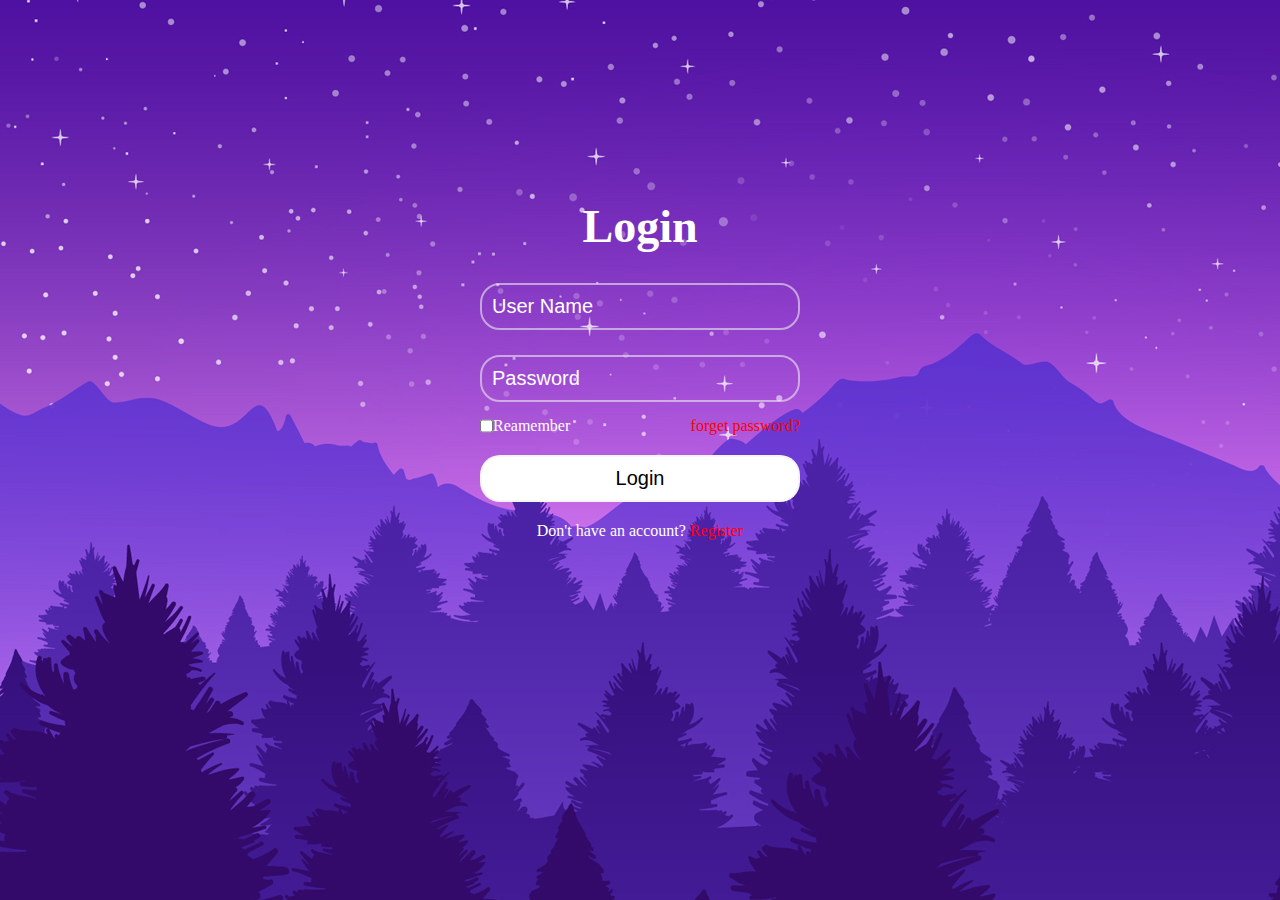
<file: task html and css/index.html>
<!DOCTYPE html>
<html lang="en">
<head>
    <meta charset="UTF-8">
    <meta name="viewport" content="width=device-width, initial-scale=1.0">
    <link rel="stylesheet" href="style.css">
    <title>login</title>
</head>
<body>
    <div class="container">
        <h1>Login</h1>
        <input type="text" placeholder="User Name" required>
        <input type="password" placeholder="Password" required>
        <div class="check">
            <div>
                <input type="checkbox" name="Reamember" id="Reamember">
                <label for="Reamember"> Reamember</label>
            </div>
            <a href="forget.html" target="_blank">forget password?</a>
        </div>
        <input type="button" value="Login" class="inp-login">
        <p>Don't have an account? <a href="Register.html" target="_blank">Register</a></p>
    </div>
</body>
</html>
</file>
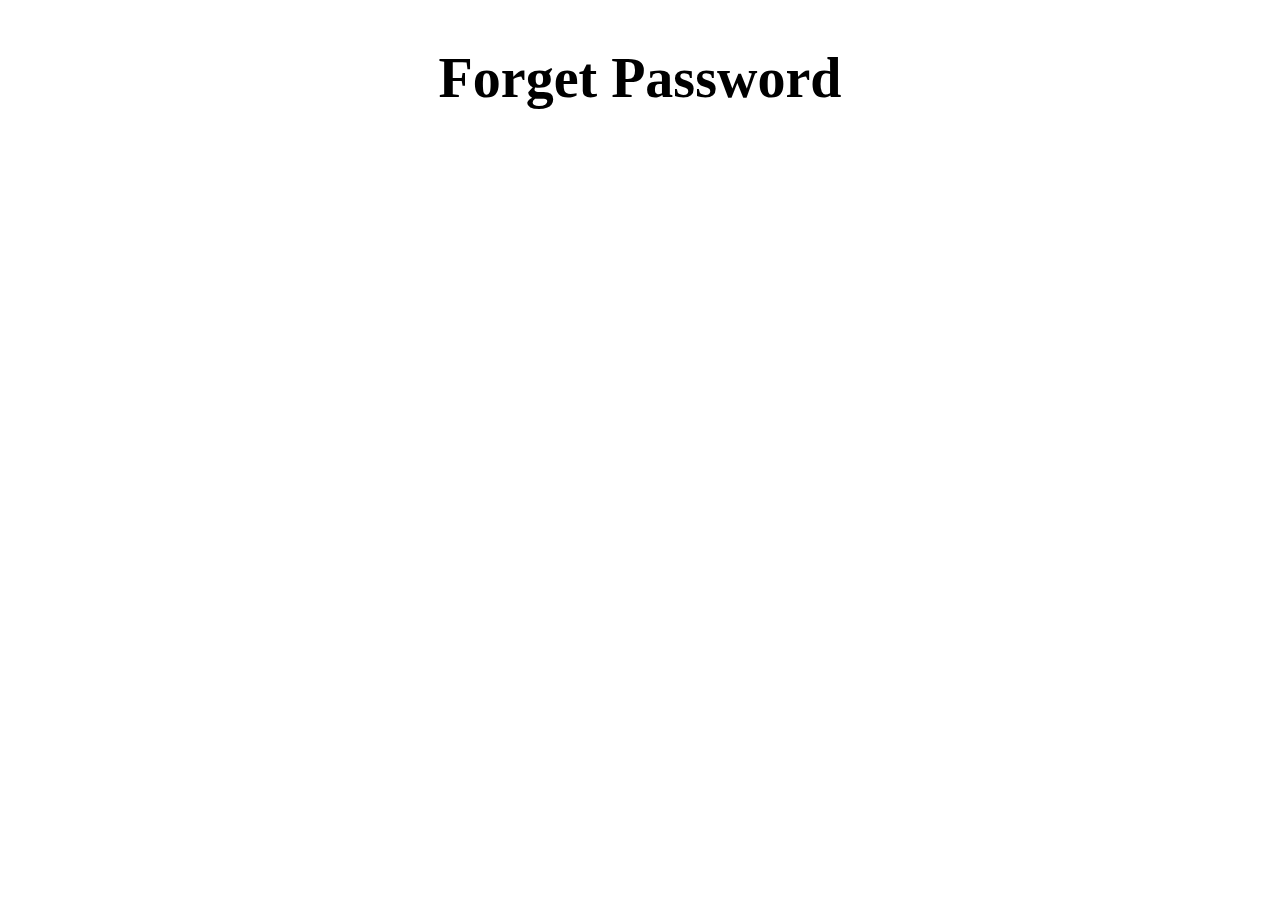
<file: task html and css/forget.html>
<!DOCTYPE html>
<html lang="en">
<head>
    <meta charset="UTF-8">
    <meta name="viewport" content="width=device-width, initial-scale=1.0">
    <title>forget password</title>
</head>
<body>
    <h2 style="text-align: center; font-size: 56px;">Forget Password</h2>
</body>
</html>
</file>
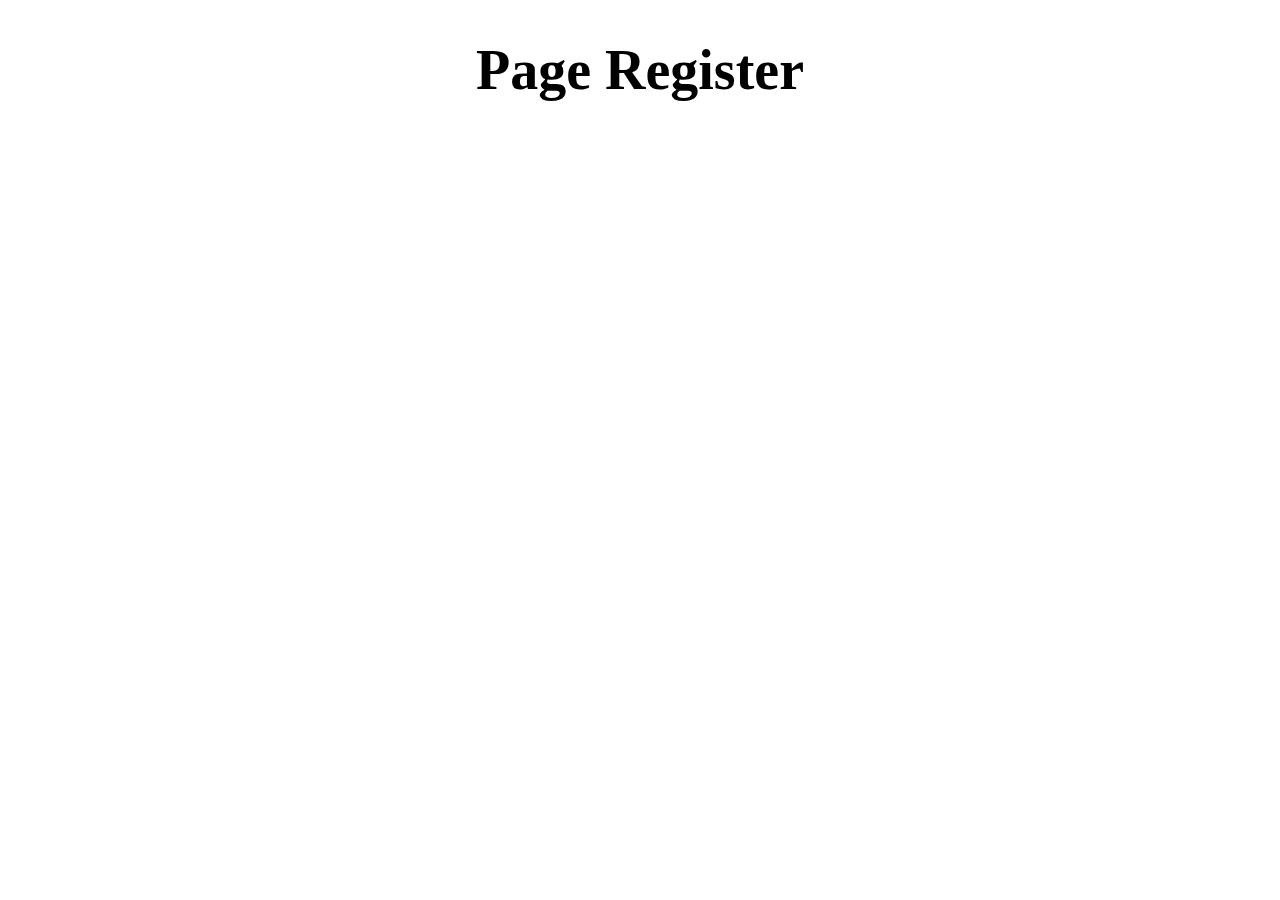
<file: task html and css/Register.html>
<!DOCTYPE html>
<html lang="en">
<head>
    <meta charset="UTF-8">
    <meta name="viewport" content="width=device-width, initial-scale=1.0">
    <title>Register</title>
</head>
<body>
    <h1 style="text-align: center; font-size: 56px;">Page Register</h1>
</body>
</html>
</file>
<file: task html and css/style.css>
* {
    padding: 0;
    margin: 0;
    box-sizing: border-box;
    text-decoration: none;
    color: white;
}
body{
    background-image: url(./img.jpg);
}
.container {
    align-items: center;
    text-align: center;
    width: 25%;
    margin: auto;
    margin-top: 200px;
}
.container h1 {
    margin-bottom: 30px;
    font-size: 46px;
}
.container > input{
    width: 100%;
    padding: 10px;
    margin-bottom: 25px;
    border-radius: 20px;
    font-size: 20px;
    border: 2px solid #eeeeee96;
    outline-color: white;
    background-color: transparent;
}
.container input::placeholder {
    color: white;
}

.container > input+input{
    margin-bottom: 15px;
}
.container .check div {
    display: flex;
}
.container .check {
    display: flex;
    justify-content:space-between;
    align-items: center;
    padding-bottom: 20px;
}
.container .inp-login {
    background-color: white;
    color: black;
    margin-bottom: 20px;
}
.container .inp-login:hover {
    background:transparent;
    color: white;
}

a:link {
    color: #FF0000;
}
  a:visited {
    color: #fff;
}
  a:hover {
    color: #FF00FF;
}
  a:active {
    color: #0000FF;
}
</file>
